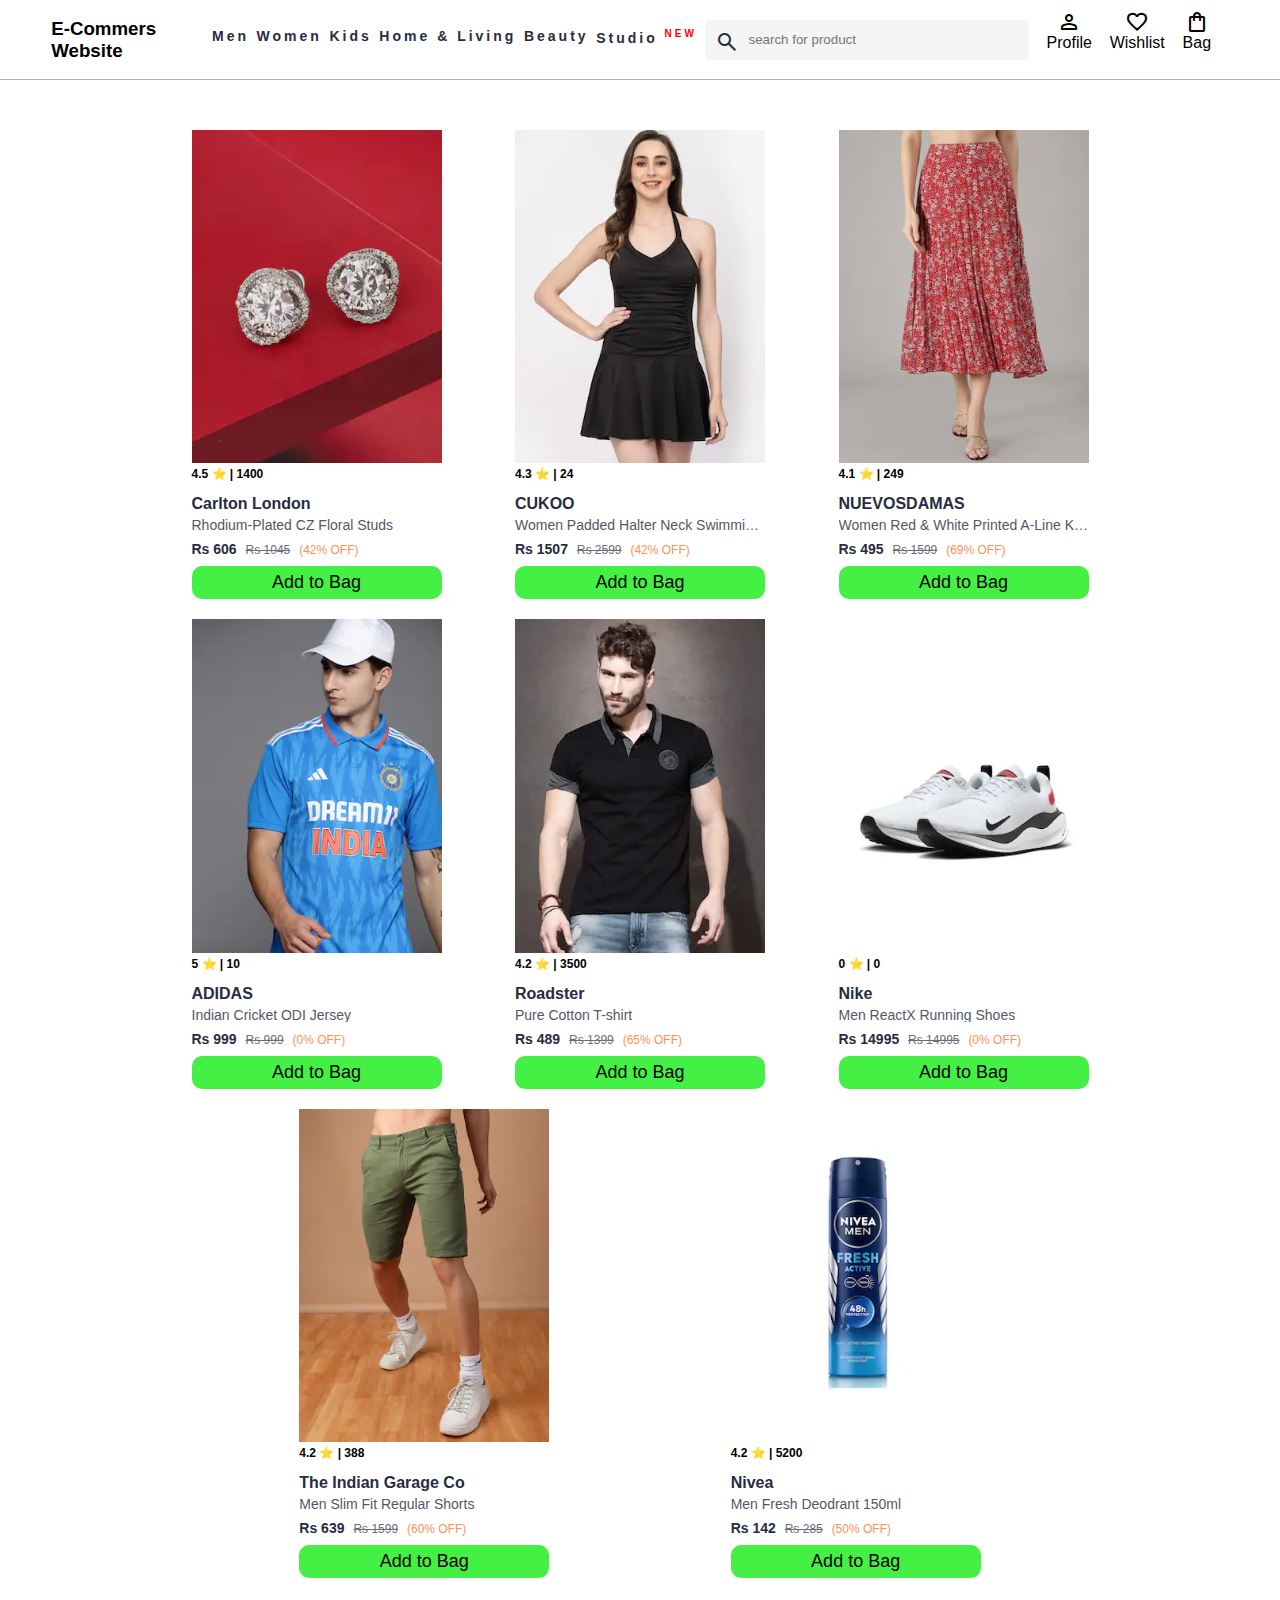
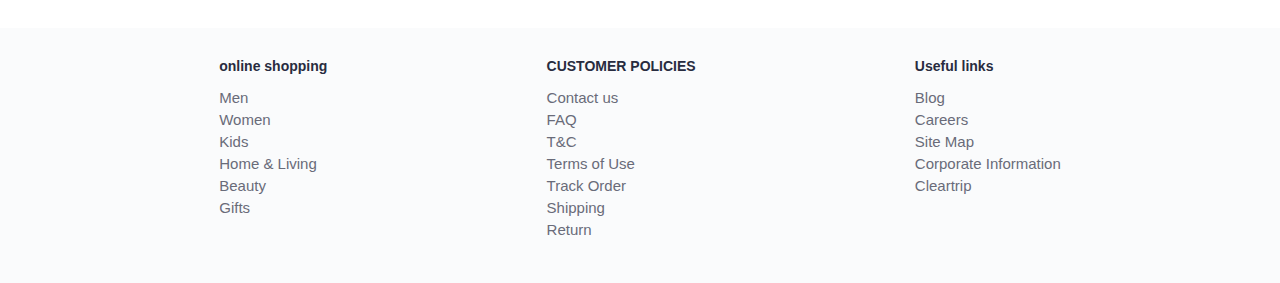
<file: index.html>
<!DOCTYPE html>
<html lang="en">
<head>
    <meta charset="UTF-8">
    <meta name="viewport" content="width=device-width, initial-scale=1.0">
    <title>E-Commers Website</title>
    <link rel="stylesheet" href="style.css">
    <link rel="stylesheet" href="https://fonts.googleapis.com/css2?family=Material+Symbols+Outlined:opsz,wght,FILL,GRAD@20..48,100..700,0..1,-50..200" />
</head>
<body>
    <header>
        <div class="logo-container">
            <h3>E-Commers Website</h3>
        </div>
        <nav class="nav-bar">
            <a href="#">Men</a>
            <a href="#">Women</a>
            <a href="#">Kids</a>
            <a href="#">Home & Living</a>
            <a href="#">Beauty</a>
            <a href="#">Studio <sup>NEW</sup></a>
        </nav>
        <div class="search-bar">
            <span class="material-symbols-outlined search-icon">search</span>
            <input type="text" class="search-input"  placeholder="search for product" class="">
        </div>
        <div class="action-bar">
            <div class="action-container">
                <span class="material-symbols-outlined action-icon">person</span>
                <span class="action-name">Profile</span>
            </div>
            <div class="action-container">
                <span class="material-symbols-outlined action-icon">favorite</span>
                <span class="action-name">Wishlist</span>
            </div>
            <a class="action-container" href="bag/bag.html">
                <span class="material-symbols-outlined action-icon">shopping_bag</span>
                <span class="action-name">Bag</span>
                <span class="bag-item-count">0</span>
            </a>

        </div>
    </header>
    <main>
        <div class="items-container">  </div>
    </main>
    <footer>
        <div class="footer-container">
            <div class="footer-col">
                <h3>online shopping</h3>
                <a href="#">Men</a>
                <a href="#">Women</a>
                <a href="#">Kids</a>
                <a href="#">Home & Living</a>
                <a href="#">Beauty</a>
                <a href="#">Gifts</a>
            </div>
            <div class="footer-col">
                <h3>CUSTOMER POLICIES</h3>
                <a href="#">Contact us</a>
                <a href="#">FAQ</a>
                <a href="#">T&C</a>
                <a href="#">Terms of Use</a>
                <a href="#">Track Order</a>
                <a href="#">Shipping</a>
                <a href="#">Return</a>
            </div>
            <div class="footer-col">
                <h3>Useful links</h3>
                <a href="#">Blog</a>
                <a href="#">Careers</a>
                <a href="#">Site Map</a>
                <a href="#">Corporate Information</a>
                <a href="#">Cleartrip</a>
            </div>
        </div>
    </footer>
    
    <script src="data/data.js"></script>
    <script src="script.js"></script>
    <script src="bag/bag.js"></script>
</body>
</html>
</file>
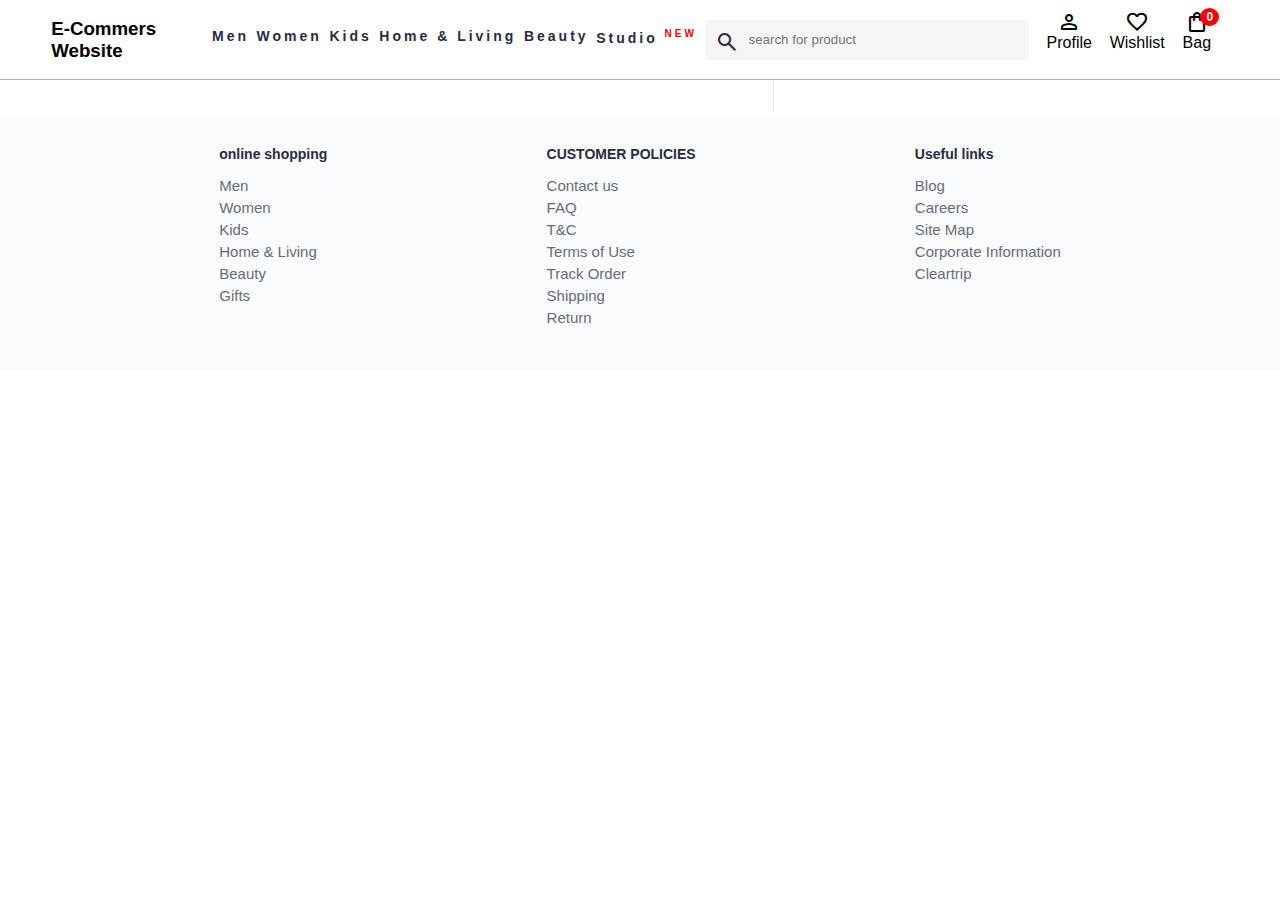
<file: bag/bag.html>
<!DOCTYPE html>
<html lang="en">
<head>
    <meta charset="UTF-8">
    <meta name="viewport" content="width=device-width, initial-scale=1.0">
    <title>Bag Html</title>
    <link rel="stylesheet" href="bag.css">
    <link rel="stylesheet" href="https://fonts.googleapis.com/css2?family=Material+Symbols+Outlined:opsz,wght,FILL,GRAD@20..48,100..700,0..1,-50..200" />
</head>
<body>
    <header>
        <div class="logo-container">
            <h3>E-Commers Website</h3>
        </div>
        <nav class="nav-bar">
            <a href="#">Men</a>
            <a href="#">Women</a>
            <a href="#">Kids</a>
            <a href="#">Home & Living</a>
            <a href="#">Beauty</a>
            <a href="#">Studio <sup>NEW</sup></a>
        </nav>
        <div class="search-bar">
            <span class="material-symbols-outlined search-icon">search</span>
            <input type="text" class="search-input"  placeholder="search for product" class="">
        </div>
        <div class="action-bar">
            <div class="action-container">
                <span class="material-symbols-outlined action-icon">person</span>
                <span class="action-name">Profile</span>
            </div>
            <div class="action-container">
                <span class="material-symbols-outlined action-icon">favorite</span>
                <span class="action-name">Wishlist</span>
            </div>
            <a class="action-container" href="pages/bag.html">
                <span class="material-symbols-outlined action-icon">shopping_bag</span>
                <span class="action-name">Bag</span>
                <span class="bag-item-count">0</span>
            </a>
        </div>
    </header>
    <main>
        <div class="bag-page">
          <div class="bag-items-container">
          </div>
          <div class="bag-summary">
          </div>
  
        </div>
    </main>
    <footer>
        <div class="footer-container">
            <div class="footer-col">
                <h3>online shopping</h3>
                <a href="#">Men</a>
                <a href="#">Women</a>
                <a href="#">Kids</a>
                <a href="#">Home & Living</a>
                <a href="#">Beauty</a>
                <a href="#">Gifts</a>
            </div>
            <div class="footer-col">
                <h3>CUSTOMER POLICIES</h3>
                <a href="#">Contact us</a>
                <a href="#">FAQ</a>
                <a href="#">T&C</a>
                <a href="#">Terms of Use</a>
                <a href="#">Track Order</a>
                <a href="#">Shipping</a>
                <a href="#">Return</a>
            </div>
            <div class="footer-col">
                <h3>Useful links</h3>
                <a href="#">Blog</a>
                <a href="#">Careers</a>
                <a href="#">Site Map</a>
                <a href="#">Corporate Information</a>
                <a href="#">Cleartrip</a>
            </div>
        </div>
    </footer>
    
    <script src="bag.js"></script>
    <script src="/script.js"></script>
    <script src="/data/data.js"></script>
</body>
</html>
</file>
<file: style.css>
*{
    margin: 0;
    padding: 0;
    box-sizing: border-box;
    font-family: Assistant,-apple-system,BlinkMacSystemFont,Segoe UI,Roboto,Helvetica,Arial,sans-serif;

}


/* header */
header{
    display: flex;
    justify-content:space-between ;
    align-items: center;
    height: 80px;
    background-color: #fff;
    border-bottom: 1px solid #b6b1b1;
}



.logo-container{
    margin-left: 4%;
}

.action-bar{
    margin-right: 4%;
}


/* navbar */
.nav-bar{
    display: flex;
    min-width: 500px;
    justify-content: space-evenly;
}

.nav-bar a{
    font-size: 14px;
    letter-spacing: 3px;
    color: #282c3f;
    font-weight: 600;
    text-decoration: none;
    padding: 28px 0;
    border-bottom:5px solid #fff ;
    
}

.nav-bar a:hover{
    border-bottom: 4px solid red;
}

.nav-bar a sup{
    color: red;
    font-size: 10px;
}


/* SEARCHBAR  */

.search-bar{
    height: 40px;
    min-width: 200px;
    width: 30%;
    display: flex;
    align-items: center;

}

.search-icon{
    box-sizing: content-box;
    height: 20px;
    padding: 10px;
    background-color: #f5f5f6;
    color: #282c3f;
    font-weight: 300;
    border-radius: 4px 0 0 4px;

}

.search-input{
    color: #696e79;
    background-color: #f5f5f6;
    flex-grow: 1;
    height: 40px;
    border: 0;
    border-radius: 0 4px 4px 0;
}

/* ACTION BAR */
.action-bar{
    display: flex;
    min-width: 200px;
    justify-content: space-evenly;
}

.action-container{
    display: flex;
    flex-direction: column;
    align-items: center;
}

/* ********************************* */
/* main section */

.items-container{
    width: 80%;
    margin: 40px 10%;
    display: flex;
    flex-wrap: wrap;
    justify-content: space-evenly;
}

.item-container{
    width: 250px;
    margin: 10px;
}

.item-image{
    width: 100%;
}

.rating{
    font-size: 12px;
    font-weight: 700;
}

.company-name{
    margin-top: 15px;
    font-size: 16px;
    font-weight: 700;
    line-height: 1;
    color: #282c3f;
    margin-bottom: 6px;
    overflow: hidden;
    text-overflow: ellipsis;
    white-space: nowrap;
}

.item-name{
    color: #535766;
    font-size: 14px;
    line-height: 1;
    margin-top: 0;
    margin-bottom: 0;
    overflow: hidden;
    text-overflow: ellipsis;
    white-space: nowrap;
    font-weight: 400;
    display: block;
}

.price{
    margin-top: 10px;
    font-size: 14px;
    line-height: 15px;
    color: #282c3f;
    white-space: nowrap;
}

.current-price{
    font-size: 14px;
    font-weight: 700;
    color: #282c3f;
}

.original-price{
    text-decoration: line-through;
    color: #696e79;
    font-weight: 400;
    margin-left: 5px;
    font-size: 12px;
}

.discount{
    color: #ff905a;
    font-weight: 400;
    font-size: 12px ;
    margin-left: 5px;
}

.btn-add-bag{
    width: 100%;
    margin-top: 8px;
    font-size: 18px;
    background-color: rgb(68, 240, 68);
    border: none;
    padding: 6px 15px;
    border-radius: 10px;
    cursor: pointer;
}

.bag-item-count{
    background-color: red;
    white-space: nowrap;
    text-align: center;
    line-height: 18px;
    padding: 0 6px;
    height: 18px;
    position: relative;
    border-radius: 50%;
    font-size: 12px;
    color: #fff;
    left: 13px;
    top: -44px;
    font-weight: 700;
    cursor: pointer;
}

.action-container {
    text-decoration: none;
}

a.action-container:link{
    color: black;
}


.footer-container{
    padding: 30px 0px 40px 0px;
    background-color: #fafbfc;
    display: flex;
    justify-content: space-evenly;
}

.footer-col{
    display: flex;
    flex-direction: column;
}

.footer-col h3{
    color: #282c3f;
    font-size: 14px;
    margin-bottom: 15px;
}

.footer-col a{
    color: #696b79;
    text-decoration: none;
    font-size: 15px;
    padding-bottom: 5px;

}
</file>
<file: bag/bag.css>
*{
    margin: 0;
    padding: 0;
    box-sizing: border-box;
    font-family: Assistant,-apple-system,BlinkMacSystemFont,Segoe UI,Roboto,Helvetica,Arial,sans-serif;

}

header{
    display: flex;
    justify-content:space-between ;
    align-items: center;
    height: 80px;
    background-color: #fff;
    border-bottom: 1px solid #b6b1b1;
}



.logo-container{
    margin-left: 4%;
}

.action-bar{
    margin-right: 4%;
}


/* navbar */
.nav-bar{
    display: flex;
    min-width: 500px;
    justify-content: space-evenly;
}

.nav-bar a{
    font-size: 14px;
    letter-spacing: 3px;
    color: #282c3f;
    font-weight: 600;
    text-decoration: none;
    padding: 28px 0;
    border-bottom:5px solid #fff ;
    
}

.nav-bar a:hover{
    border-bottom: 4px solid red;
}

.nav-bar a sup{
    color: red;
    font-size: 10px;
}


/* SEARCHBAR  */

.search-bar{
    height: 40px;
    min-width: 200px;
    width: 30%;
    display: flex;
    align-items: center;

}

.search-icon{
    box-sizing: content-box;
    height: 20px;
    padding: 10px;
    background-color: #f5f5f6;
    color: #282c3f;
    font-weight: 300;
    border-radius: 4px 0 0 4px;

}

.search-input{
    color: #696e79;
    background-color: #f5f5f6;
    flex-grow: 1;
    height: 40px;
    border: 0;
    border-radius: 0 4px 4px 0;
}

/* ACTION BAR */
.action-bar{
    display: flex;
    min-width: 200px;
    justify-content: space-evenly;
}

.action-container{
    display: flex;
    flex-direction: column;
    align-items: center;
}

.action-container {
    text-decoration: none;
}

a.action-container:link{
    color: black;
}



.bag-item-count{
    background-color: red;
    white-space: nowrap;
    text-align: center;
    line-height: 18px;
    padding: 0 6px;
    height: 18px;
    position: relative;
    border-radius: 50%;
    font-size: 12px;
    color: #fff;
    left: 13px;
    top: -44px;
    font-weight: 700;
    cursor: pointer;
}


.bag-items-container {
    display: inline-block;
    width: 64%;
    padding-right: 20px;
    border-right: 1px solid #eaeaec;
    padding-top: 32px;
    color: #282c3f;
    font-size: 13px;
    line-height: 1.42857143;
  }
  
  .bag-page {
    width: 75%;
    margin-left: 12.5%;
  }
  
  .bag-summary {
    vertical-align: top;
    display: inline-block;
    width: 35%;
    padding: 24px 0 0 16px;
    color: #282c3f;
    font-size: 13px;
    line-height: 1.42857143;
  }
  
  .bag-details-container {
    margin-bottom: 16px;
  }
  
  .price-header {
    font-size: 12px;
    font-weight: 700;
    margin: 24px 0 16px;
    color: #535766;
  }
  
  .price-item {
    margin-bottom: 12px;
    line-height: 16px;
    font-size: 14px;
    color: #282c3f;
  }
  
  .price-item-value {
    float: right;
  }
  
  .priceDetail-base-discount {
    color: #03a685;
  }
  
  .price-footer {
    font-weight: 700;
    font-size: 15px;
    padding-top: 16px;
    border-top: 1px solid #eaeaec;
    color: #3e4152;
    line-height: 16px;
  }
  
  .btn-place-order {
    width: 100%;
    letter-spacing: 1px;
    font-size: 14px;
    font-weight: 600;
    border-radius: 2px;
    border-width: 0px;
    padding: 10px 16px;
    background-color: rgb(255, 63, 108);
    color: rgb(255, 255, 255);
    cursor: pointer;
  }
  
  .bag-item-container {
    margin-bottom: 8px;
    background: #fff;
    font-size: 14px;
    border: 1px solid #eaeaec;
    border-radius: 4px;
    position: relative;
    padding: 12px 12px 0;
  }
  
  .item-left-part {
    position: absolute;
    background: rgb(255, 242, 223);
    height: 148px;
    width: 111px;
  }
  
  .item-right-part {
    padding-left: 12px;
    position: relative;
    min-height: 148px;
    margin-left: 111px;
    margin-bottom: 12px;
  }
  
  .bag-item-img {
    width: 100%;
  }
  
  .return-period {
    display: inline-flex;
    font-size: 14px;
    padding-top: 8px;
  }
  
  .return-period-days {
    font-weight: 700;
    margin-right: 4px;
  }
  
  .delivery-details {
    margin-top: 5px;
    color: #282c3f;
    font-size: 12px;
    letter-spacing: -.1px;
    margin-bottom: 8px;
    line-height: 15px;
  }
  
  .delivery-details-days {
    color: #03a685;
  }
  
  .remove-from-cart {
    position: absolute;
    font-size: 25px;
    top: 10px;
    right: 18px;
    width: 14px;
    height: 14px;
    cursor: pointer;
  }

  .footer-container{
    padding: 30px 0px 40px 0px;
    background-color: #fafbfc;
    display: flex;
    justify-content: space-evenly;
}

.footer-col{
    display: flex;
    flex-direction: column;
}

.footer-col h3{
    color: #282c3f;
    font-size: 14px;
    margin-bottom: 15px;
}

.footer-col a{
    color: #696b79;
    text-decoration: none;
    font-size: 15px;
    padding-bottom: 5px;

}
</file>
